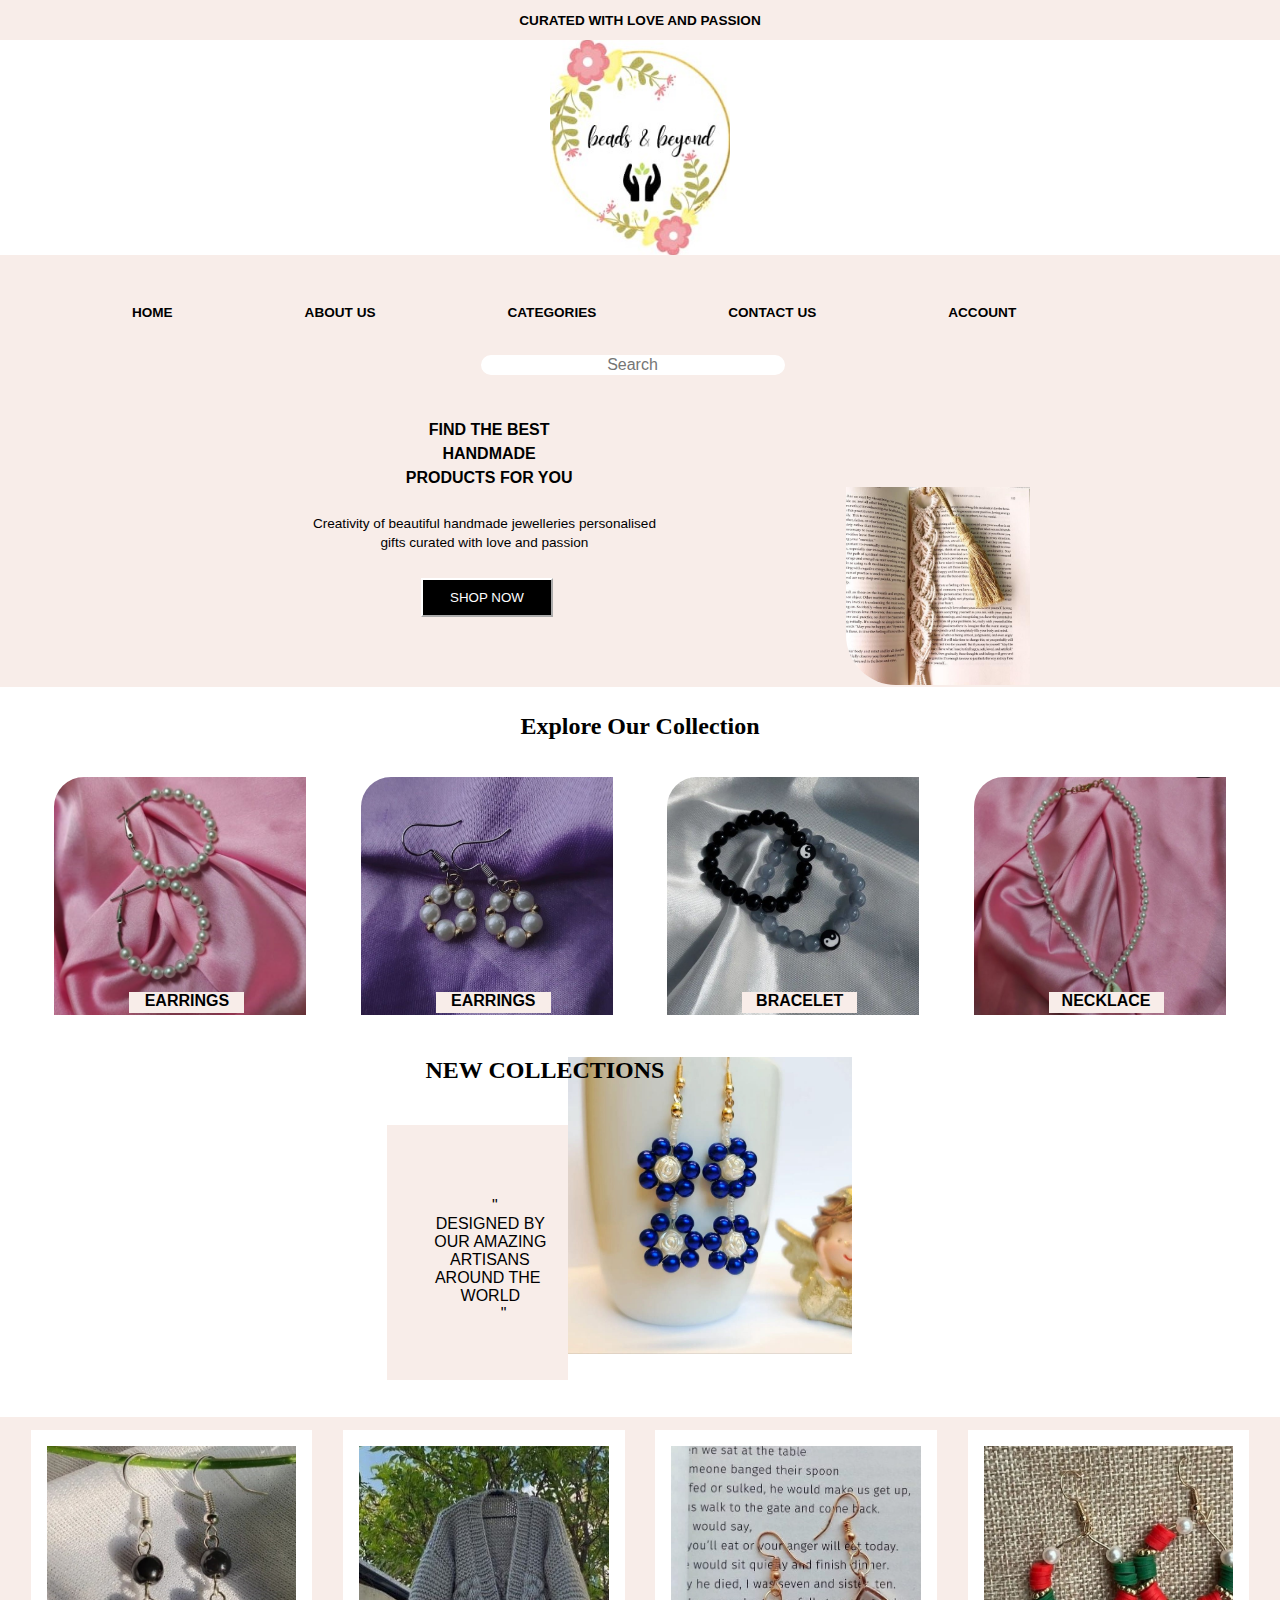
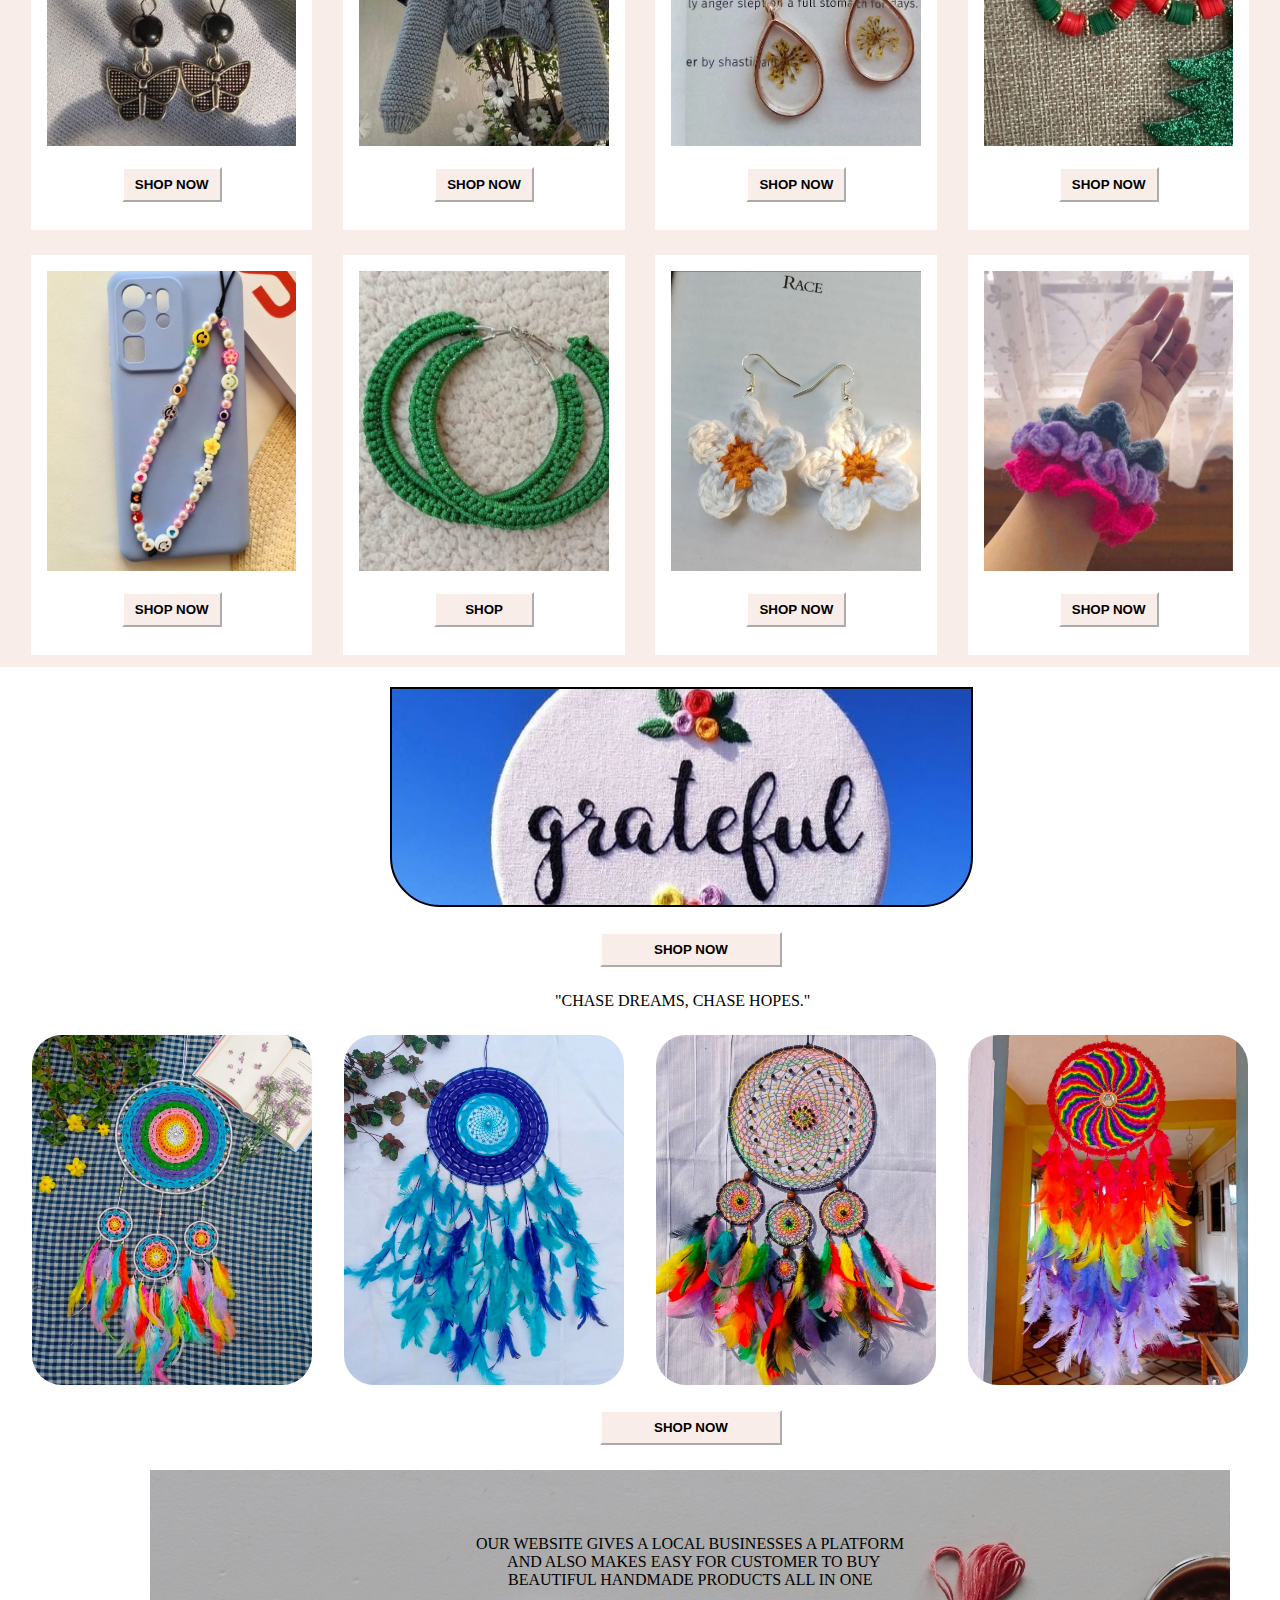
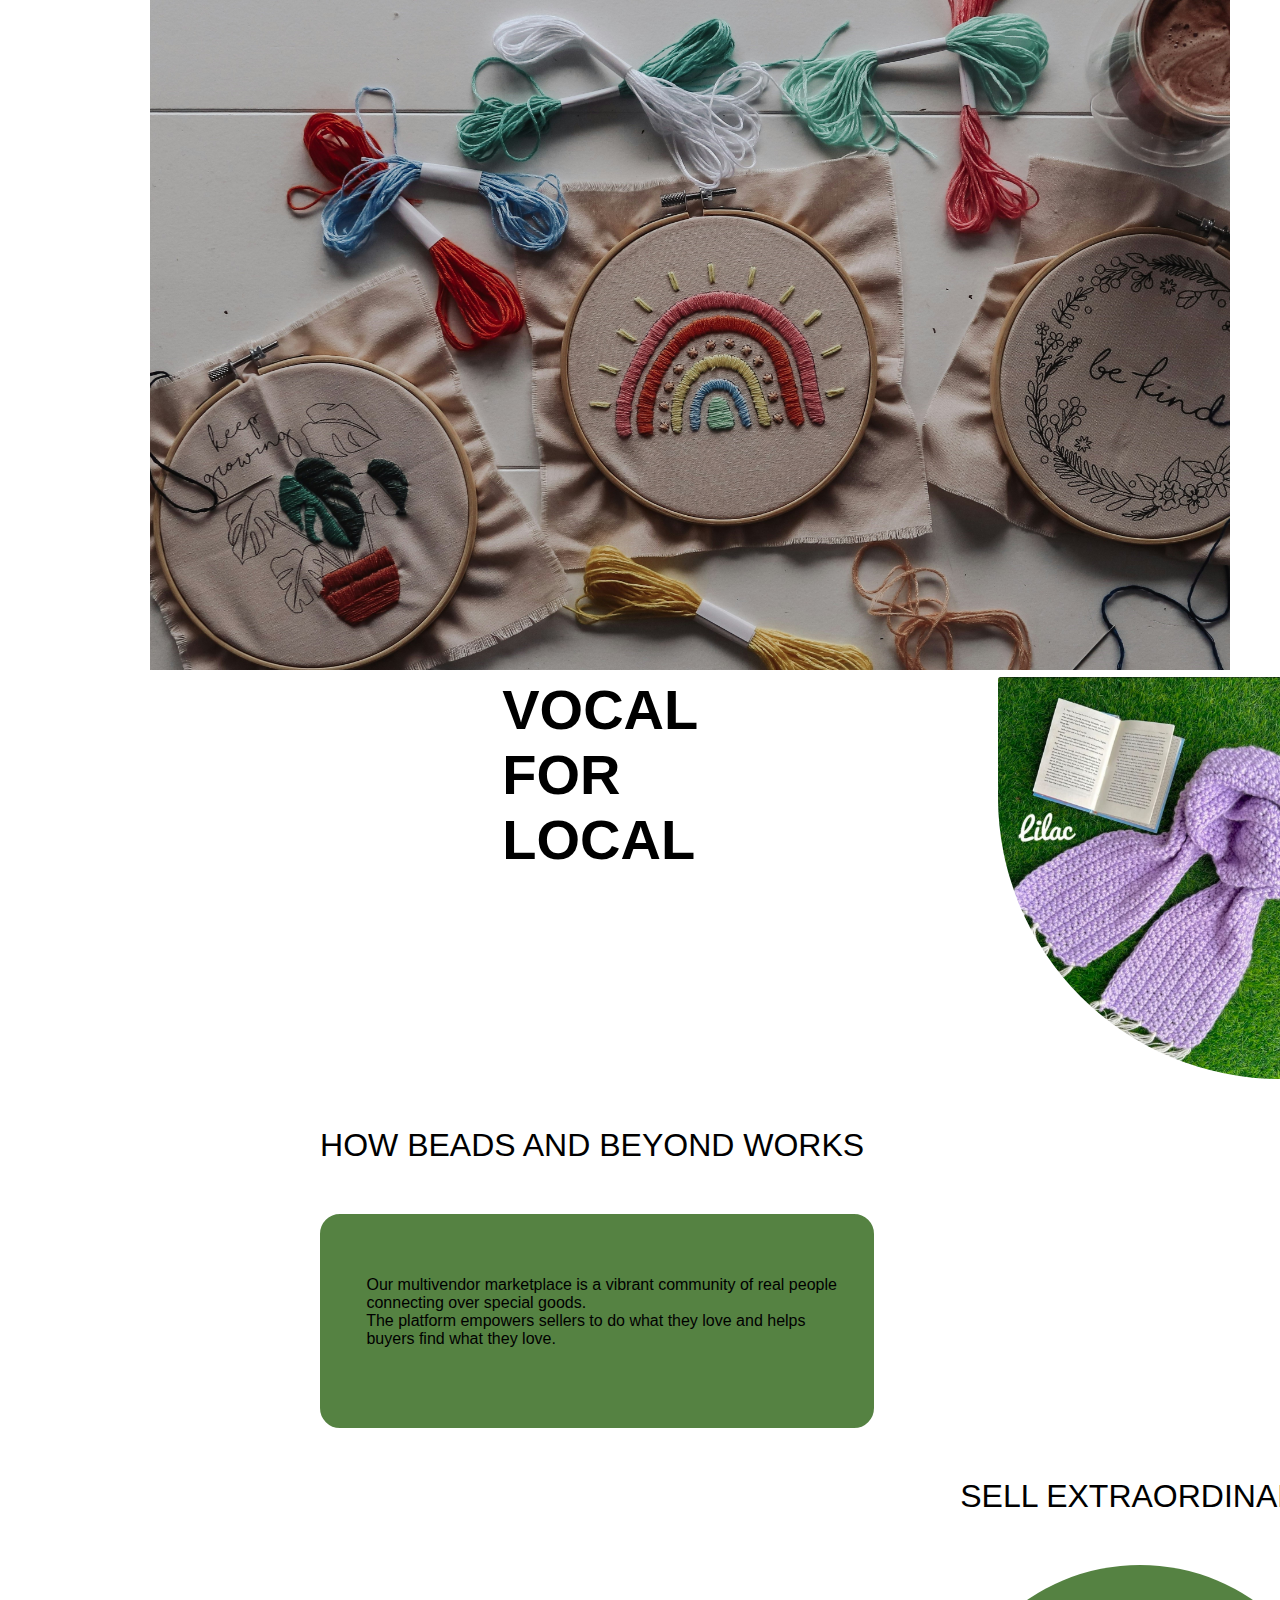
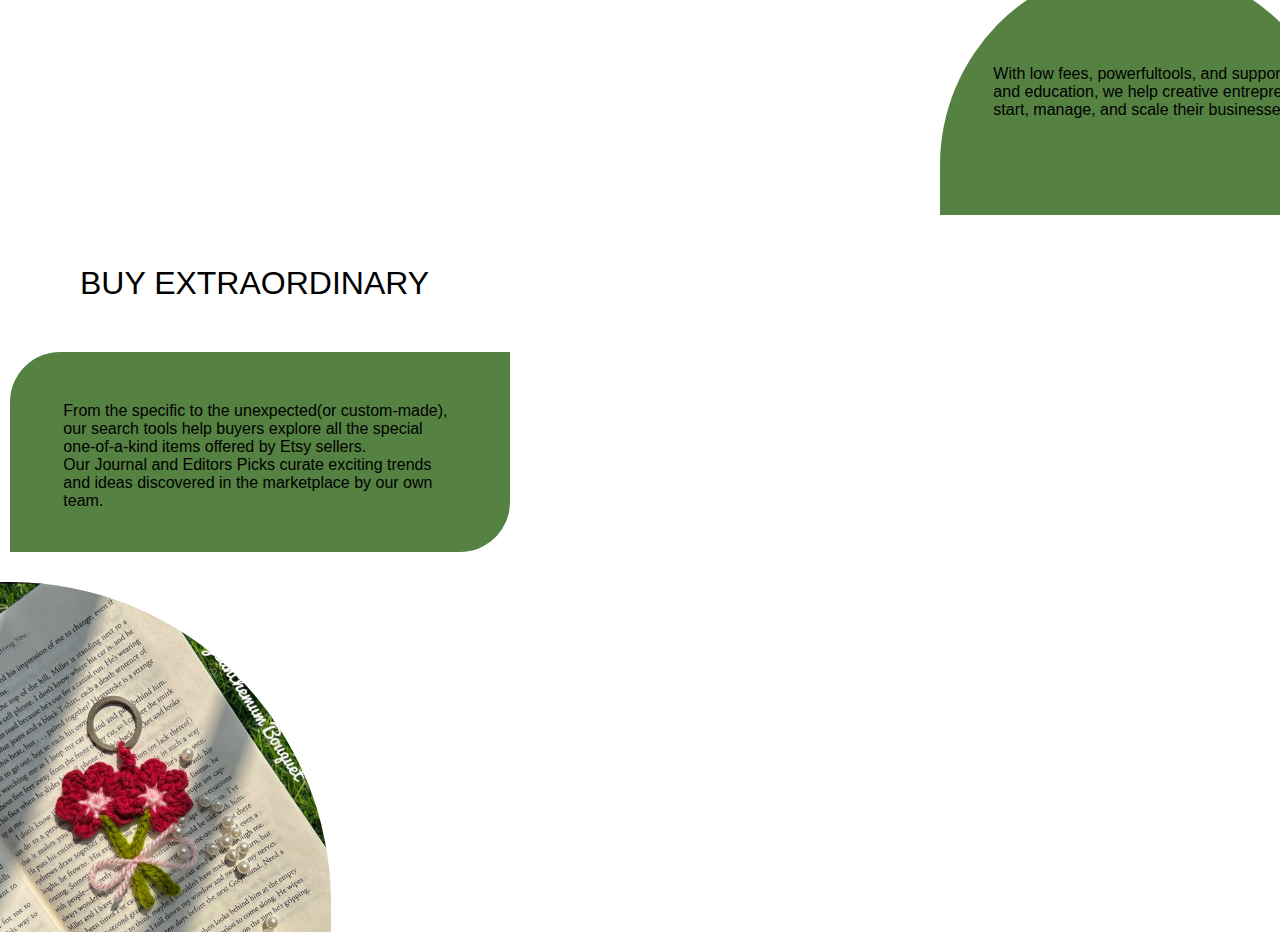
<file: index.html>
<!DOCTYPE html>
<html lang="en">
  <head>
    <meta charset="UTF-8" />
    <meta name="viewport" content="width=device-width, initial-scale=1.0" />
    <title>Online Shopping Site in India: Shop Online for Handmade Products.</title>
  </head>
  <link rel="stylesheet" href="https://cdnjs.cloudflare.com/ajax/libs/font-awesome/6.5.1/css/all.min.css" integrity="sha512-DTOQO9RWCH3ppGqcWaEA1BIZOC6xxalwEsw9c2QQeAIftl+Vegovlnee1c9QX4TctnWMn13TZye+giMm8e2LwA==" crossorigin="anonymous" referrerpolicy="no-referrer" />
  <link rel="stylesheet" href="style.css" />
  <body>
    <header>
      <div class="starting">
        CURATED WITH LOVE AND PASSION
      </div>

      <div class="logo">
        <div class="logo-border"></div>
      </div>

      <div class="navbar">
        <div class="nav-home">
          <div><a href="#">HOME</a></div>
          <div><a href="#">ABOUT US</a></div>
          <div><a href="#">CATEGORIES</a></div>
          <div><a href="#">CONTACT US</a></div>
          <div><a href="#">ACCOUNT</a></div>
          <a href="#"><i class="fa-solid fa-cart-arrow-down"></i></a>
        </div>  
        
        <diV class="nav-panel">
          <input placeholder="Search" class="search-input">
          <div class="search-logo">
            <i class="fa-solid fa-magnifying-glass"></i>
          </div>
        </diV>
        
        <div class="last-header">
          <div class="para">
            <p><pre style="font-size: 1rem; font-weight: 700; line-height: 1.50;">
              FIND THE BEST
              HANDMADE
              PRODUCTS FOR YOU
            </pre></p>
            <p><pre style="font-size: 0.85rem; font-weight: 500; line-height: 1.4;">
              Creativity of beautiful handmade jewelleries personalised
              gifts curated with love and passion
            </pre></p>
            <button class="button-above"><a href="#" class="wed">SHOP NOW</a></button>
          </div>
          <div class="book-border">
            <div class="book-logo"></div>
          </div>
        </div>
      </div>
    </header>

    <main>
      <div class="box1">
        Explore Our Collection
      </div>
      <div class="box2">
        <div class="border" style="background-image: url('handmade1.jpg'); background-size: cover;">
         <div  class="pic"><p>EARRINGS</p></div>
        </div>
        <div class="border" style="background-image: url('handmade17.jpg'); background-size: cover;">
         <div class="pic"><p>EARRINGS</p></div>
        </div>
        <div class="border" style="background-image: url('handmade15.jpg'); background-size: cover;">
         <div class="pic"><p>BRACELET</p></div>
        </div>
        <div class="border" style="background-image: url(handmade18.jpg); background-size: cover;">
         <div class="pic"><p>NECKLACE</p></div>
        </div>
      </div>
      <div class="new">
        <div  style="background-color:#f8ede9; height: 255px; width:181px; text-align: center; margin-top: 93px;"><p><pre>




        "
      DESIGNED BY
      OUR AMAZING
      ARTISANS
      AROUND THE 
      WORLD
            "
        </pre></p></div>
        <div style="height: 297px; width: 284px; background-image: url('handmade3.jpg'); background-size: cover;"><div><div class="toobig">NEW COLLECTIONS</div></div></div>
      </div>
      <!-- <div class="line"><pre style="font-family: cursive;">       ________________________________________________               OUR GALLERY             _______________________________________________________</pre></div> -->
      <div class="beads">
        <div class="box-content">
          <div class="pearls">
            <div class="img" style="background-image: url('handmade7.jpg');"></div>
            <button><a href="#"><b>SHOP NOW</b></a></button>
          </div>
        </div>

        <div class="box-content">
          <div class="pearls">
            <div class="img" style="background-image: url('handmade10.jpg'); background-size: cover;"></div>
            <button><a href="#"><b>SHOP NOW</b></a></button>
          </div>
        </div>

        <div class="box-content">
          <div class="pearls">
            <div class="img" style="background-image: url('handmade11.jpg'); background-size: cover;"></div>
            <button><a href="#"><b>SHOP NOW</b></a></button>
          </div>
        </div>

        <div class="box-content">
          <div class="pearls">
            <div class="img" style="background-image: url('handmade2.jpg');"></div>
            <button><a href="#"><b>SHOP NOW</b></a></button>
          </div>
        </div>

        <div class="box-content">
          <div class="pearls">
            <div class="img" style="background-image: url('handmade8.jpg');"></div>
            <button><a href="#"><b>SHOP NOW</b></a></button>
          </div>
        </div>

        <div class="box-content">
          <div class="pearls">
            <div class="img" style="background-image: url('handmade12.jpg'); background-size: cover;"></div>
            <button><a href="#"><b>SHOP</b></a></button>
          </div>
        </div>

        <div class="box-content">
          <div class="pearls">
            <div class="img" style="background-image: url('handmade6.jpg'); background-size: cover;"></div>
            <button><b>SHOP NOW</b></button>
          </div>
        </div>

        <div class="box-content">
          <div class="pearls">
            <div class="img" style="background-image: url('handmade9.jpg'); background-size: cover;"></div>
            <button><a href="#"><b>SHOP NOW</b></a></button>
          </div>
        </div>
        
      </div>
      <div class="lepcha" style="background-image: url('handmade4.jpg'); background-size: cover;"></div>
      <button class="feb">
        <div>
          <a href="#">
          <b>SHOP NOW</b>
          </a>
        </div>
      </button>

      <div class="valentine">
        "CHASE DREAMS, CHASE HOPES."
      </div>

      <div class="tum">
        <div class="tum-first" style="background-image: url('handmade19.jpg'); background-size: cover;">
        </div>

        <div class="tum-first"
        style="background-image: url('handmade20.jpg'); background-size: cover;">
        </div>
        <div class="tum-first"
        style="background-image: url('handmade21.jpg'); background-size: cover;">
        </div>
        <div class="tum-first"
        style="background-image: url('handmade22.jpg'); background-size: cover;">
        </div>
        
      </div>
      <button class="feb">
        <div>
          <a href="#">
          <b>SHOP NOW</b>
          </a>
        </div>
      </button>
      <div class="mirik">
        <div class="chai" style="background-image: url('handmade23.jpg'); background-size: cover;">
        <div class="pitra">
          <p><pre style="margin-top: 65px; font-family: cursive;">OUR WEBSITE GIVES A LOCAL BUSINESSES A PLATFORM
        AND ALSO MAKES EASY FOR CUSTOMER TO BUY
        BEAUTIFUL HANDMADE PRODUCTS ALL IN ONE</pre>
          </p>
        </div>
      </div>
    </main>
    <footer>
      <div class="last-footer">
        <div class="football">
          <h4 class="heading">
            <pre>
             VOCAL
             FOR
             LOCAL
            </pre>
          </h4>
          <div class="laxmi"
            style="background-image: url('handmade25.jpg'); background-size: cover;">
          </div>
        </div>

        <div class="second-footer">
          <p><pre>                                    HOW BEADS AND BEYOND WORKS</pre></p>
        </div>

        <div class="third-footer">
          <p><pre>          Our multivendor marketplace is a vibrant community of real people
          connecting over special goods.
          The platform empowers sellers to do what they love and helps
          buyers find what they love.
          </pre></p>
        </div>
        <div class="fourth-footer">
          <p><pre>                                                                                                            SELL EXTRAORDINARY</pre></p>
        </div>
        <div class="fifth-footer">
          <p><pre>            With low fees, powerfultools, and support
            and education, we help creative entrepreneurs
            start, manage, and scale their businesses.
          </pre></p>
        </div>
        <div class="sixth-footer">
          <p><pre>         BUY EXTRAORDINARY</pre></p>
        </div> 
        <div class="seventh-footer"> 
          <p><pre>
            From the specific to the unexpected(or custom-made),
            our search tools help buyers explore all the special
            one-of-a-kind items offered by Etsy sellers. 
            Our Journal and Editors Picks curate exciting trends
            and ideas discovered in the marketplace by our own
            team.
          </pre></p>
        </div>
        <div class="eigth-footer"
        style="background-image: url('handmade24.jpg'); background-size: cover;"></div>
      </div>
    </footer>
  </body>
</html>
</file>
<file: style.css>
*{
    margin:0;
    font-family: Arial;
    border: border-box;
}
a{
    text-decoration: none;
    color:black;
}
/* header */
.starting{
    height:40px;
    background-color:#f8ede9;
    display: flex;
    justify-content: center;
    align-items: center;
    font-size: 0.85rem;
    font-weight: 700;
}
.logo{
    height:215px;
    background-color:white;
    display: flex;
    justify-content: center;
    align-items: center;
}
.logo-border{
    width:180px;
    height: 215px;
    background-image: url("logo.jpg");
    background-size: cover;
}
.navbar{
    height:432px;
    background-color:#f8ede9;
}
.nav-home{
    display: flex;
    justify-content:space-evenly;
    padding-top: 50px;
    font-size: 0.85rem;
    font-weight: 700;
}

.nav-panel{
    background-color:#f8ede9;
    display: flex;
    justify-content: center;
    align-items: center;
    margin-top: 30px;
}
.search-input{
    width:300px;
    border: 5px solid #f8ede9;
    border-radius: 15px;
    text-align: center;
    font-size: 1rem;
}

.search-logo{
    margin-left: 15px;
}
.last-header{
    height:346px;
    /* border: 2px solid black; */
    display:flex;
    justify-content:space-evenly;
    align-items: center;

}
.para{
    /* border:2px solid black; */
    text-align: center;
    height: 261px;
    width: 398px;
    margin-top: -9px;
    margin-left: 9px;
}

.button-above{
    margin-top: 7px;
    margin-left: 58px;
    width:132px;
    height:39px;
    background-color: black;
}
.wed{
    color:white;
}
.book-border{
    width:355px;
    height:185px;
    /* border: 2px solid blue; */
    display:flex;
    justify-content: center;
    align-items: flex-end;
    margin-left: -232px;
    margin-top: 79px;
}
.book-logo{
    width:285px;
    height: 198px;
    /* border:2px solid black; */
    background-image: url("book.jpg");
    background-size: cover;
    border-bottom-left-radius:50px;
    margin-left: 171px;
}
/* main */
.box1{
    height:78px;
    display: flex;
    justify-content: center;
    align-items: center;
    font-family: cursive;
    font-size: 1.5rem;
    font-weight: 700;
}

.box2{
    height:262px;
    /* border: 2px solid black; */
    display: flex;
    justify-content: space-evenly;
    align-items: center;
}
.border{
    width: 252px;
    height: 238px;
    /* border: 2px solid green; */
    border-top-left-radius: 30px;
}
.pic{
    /* border: 2px solid black; */
    height:21px;
    width:115px;
    margin-top: 215px;
    margin-left: 75px;
    text-align: center;
    font-weight: bold;
    background-color:#f8ede9;
}
.new{
    height: 303px;
    width: 468px;
    /* border: 2px solid green;
    background-color: aqua; */
    margin-top: 27px;
    display: flex;
    justify-content: center;
    align-items: center;
    margin-left: 385px;
}
.toobig{
/* border: 2px solid black; */
height:33px;
width:247px;
margin-left: -142px;
font-size: 1.5rem;
font-weight: 700;
font-family: cursive;
}
.line{
    margin-top: 40px;
}
.beads{
    /* border: 2px solid black; */
    background-color:#f8ede9;
    width: 100vw;
    height: 850px;
    margin-top: 60px;
    display: flex;
    flex-wrap: wrap;
    justify-content:space-evenly;
    align-items: center;
}
.box-content{
    width:22%;
    height: 400px;
    /* border: 2px solid black; */
    background-color: white;
}
.pearls{
    margin-left: 1rem;
    margin-right: 1rem;

}
.img{
    /* border: 2px solid  black; */
     height:300px;
     background-size: cover;
     margin-top: 1rem;
     margin-bottom: 1rem;
}  
button{
    margin-top: 5px;
    height: 35px;
    width:100px;
    margin-left: 75px;
    background-color:#f8ede9;
    border-color: white;
   }
   .lepcha{
    border: 2px solid black;
    height: 216px;
    width:579px;
    margin-top: 20px;
    margin-left: 390px;
    border-bottom-left-radius: 50px;
    border-bottom-right-radius: 50px;
   }
   .feb{
    margin-left: 600px;
    margin-top: 25px;
    width:182px;
    /* border-radius: 15px; */
   }
   .valentine{
    margin-left: 555px;
    margin-top: 25px;
    font-family: cursive;
   }
   .tum{
    /* border: 2px solid black;
    height:300px; */
    margin-top: 25px;
    display: flex;
    justify-content: space-evenly;
    justify-items: center;
   }
   .tum-first{
    width: 280px;
    height: 350px;
    border-radius: 30px;
   }
   .mirik{
    /* border:2px solid black; */
    width:100vw;
    height:797px;
    margin-top: 25px;   
}
.chai{
    /* border: 2px solid black; */
    width:1080px;
    height:800px;
    margin-left: 150px;
}
.pitra{
    /* color: black; */
    /* border:2px solid black; */
    display: flex;
    justify-content: center;
    align-items: center;
}
.last-footer{
    width: 100vw;
    height:1850px;
    /* border: 2px solid black; */
    margin-top: 5px;
}
.football{
    /* border:2px solid black; */
    margin-top: 10px;
    width:100vw;
    height:400px;
    display: flex;
    justify-content: center;
}
.heading{
font-family:cursive;
font-size: 3.5rem;
font-weight: 0.5rem;
margin-left: 300px;
}
.laxmi{
    width:331px;
    height:402px;
    border-top-left-radius: 3px;
    border-bottom-left-radius: 320px;
    margin-left: 300px;
}
.second-footer{
    /* border: 2px solid black; */
    margin-top: 50px;
    font-family: cursive;
    font-size: 2rem;
}
.third-footer{
    border: 2px solid #558242;
    margin-top: 50px;
    margin-left: 320px;
    width:550px;
    height:150px;
    padding-top: 60px;
    font-size: 1rem;
    border-top-left-radius: 20px;
    border-top-right-radius: 20px;
    border-bottom-left-radius: 20px;
    border-bottom-right-radius: 20px;
    background-color: #558242;
}
.fourth-footer{
    /* border:2px solid black; */
    margin-top: 50px;
    font-family: cursive;
    font-size: 2rem;
}
.fifth-footer{
    margin-top: 50px;
    margin-left: 940px;
    width:400px;
    height:150px;
    border-top-right-radius: 230px;
    border-top-left-radius: 230px;
    padding-top: 100px;
    background-color: #558242;
}
.sixth-footer{
    /* border:2px solid black; */
    margin-top: 50px;
    font-family: cursive;
    font-size: 2rem;
}
.seventh-footer{
    margin-top: 50px;
    margin-left: 10px;
    width:500px;
    height:150px;
    border-bottom-right-radius: 50px;
    border-top-left-radius: 50px;
    padding-top: 50px;
    background-color: #558242;
    }
.eigth-footer{
    width:331px;
    height:350px;
    border-top-right-radius: 321px;
    border-top-left-radius: 1px;
    margin-top: 30px;
}
</file>
